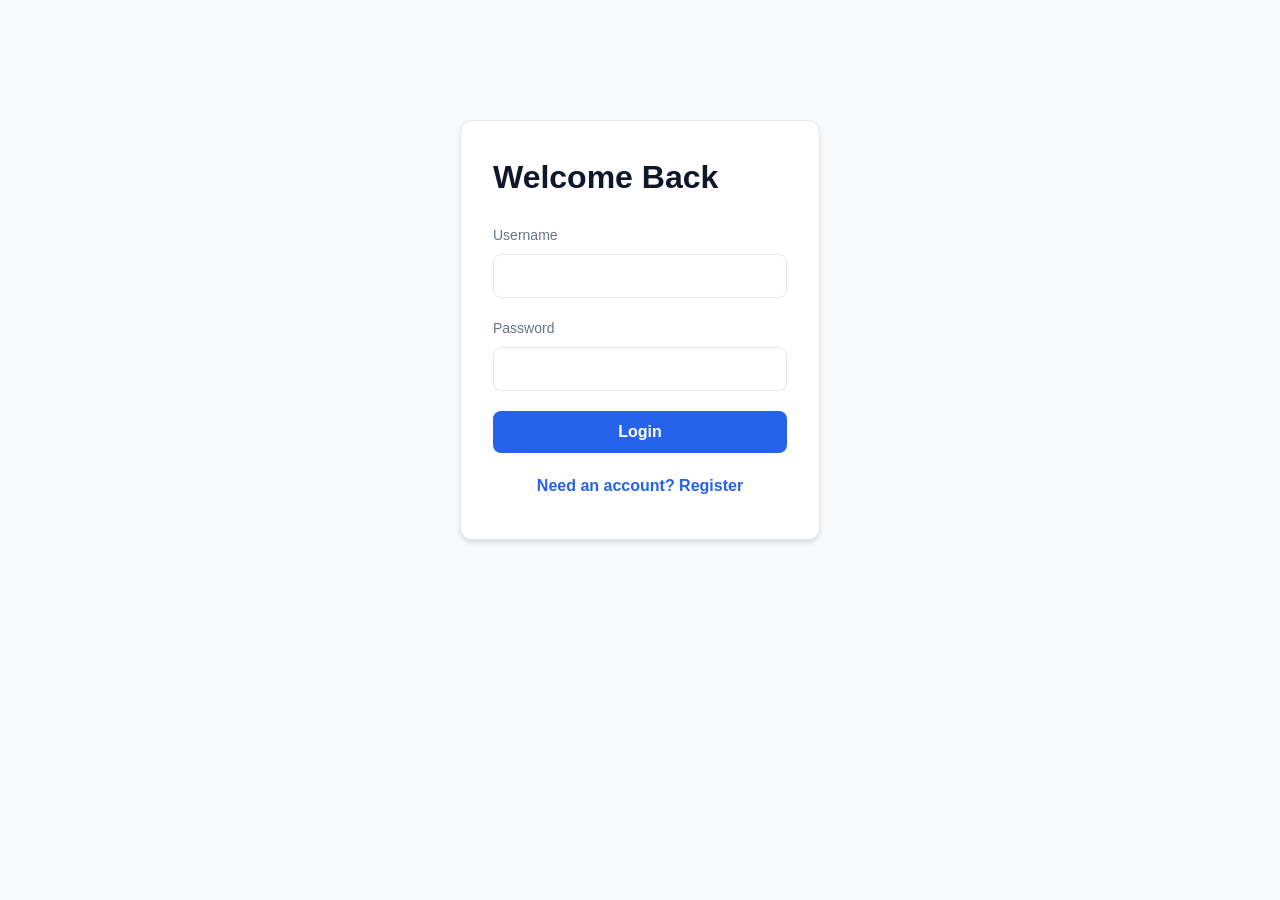
<file: frontend/index.html>
<!DOCTYPE html>
<html lang="en">
<head>
    <meta charset="UTF-8">
    <meta name="viewport" content="width=device-width, initial-scale=1.0">
    <title>BankScope | Login</title>
    <link rel="stylesheet" href="style.css">
</head>
<body>
    <div class="container">
        <div class="card" id="auth-card">
            <h1 id="auth-title">Welcome Back</h1>
            <div id="alert" class="alert"></div>
            
            <form id="auth-form">
                <div class="form-group">
                    <label for="username">Username</label>
                    <input type="text" id="username" required>
                </div>
                <div class="form-group">
                    <label for="password">Password</label>
                    <input type="password" id="password" required>
                </div>
                <div class="form-group" id="balance-group" style="display: none;">
                    <label for="initial_balance">Initial Balance ($)</label>
                    <input type="number" id="initial_balance" value="0">
                </div>
                
                <button type="submit" id="submit-btn">Login</button>
                <button type="button" class="secondary" id="toggle-btn">Need an account? Register</button>
            </form>
        </div>
    </div>
    <script src="app.js"></script>
</body>
</html>
</file>
<file: frontend/style.css>
:root {
    --primary: #2563eb;
    --primary-hover: #1d4ed8;
    --bg: #f8fafc;
    --card: #ffffff;
    --text: #0f172a;
    --text-muted: #64748b;
    --danger: #ef4444;
    --success: #22c55e;
    --border: #e2e8f0;
    --radius: 12px;
    --shadow: 0 4px 6px -1px rgb(0 0 0 / 0.1), 0 2px 4px -2px rgb(0 0 0 / 0.1);
}

* {
    box-sizing: border-box;
    margin: 0;
    padding: 0;
}

body {
    font-family: 'Inter', -apple-system, BlinkMacSystemFont, "Segoe UI", Roboto, sans-serif;
    background-color: var(--bg);
    color: var(--text);
    line-height: 1.5;
}

.container {
    max-width: 400px;
    margin: 100px auto;
    padding: 20px;
}

.dashboard-container {
    max-width: 800px;
    margin: 40px auto;
    padding: 20px;
}

.card {
    background: var(--card);
    padding: 32px;
    border-radius: var(--radius);
    box-shadow: var(--shadow);
    border: 1px solid var(--border);
}

h1, h2 {
    margin-bottom: 24px;
    font-weight: 700;
}

.form-group {
    margin-bottom: 20px;
}

label {
    display: block;
    margin-bottom: 8px;
    font-size: 14px;
    font-weight: 500;
    color: var(--text-muted);
}

input {
    width: 100%;
    padding: 12px;
    border: 1px solid var(--border);
    border-radius: 8px;
    font-size: 16px;
    transition: border-color 0.2s;
}

input:focus {
    outline: none;
    border-color: var(--primary);
}

button {
    width: 100%;
    padding: 12px;
    background-color: var(--primary);
    color: white;
    border: none;
    border-radius: 8px;
    font-size: 16px;
    font-weight: 600;
    cursor: pointer;
    transition: background-color 0.2s;
}

button:hover {
    background-color: var(--primary-hover);
}

button.secondary {
    background-color: transparent;
    color: var(--primary);
    margin-top: 12px;
}

button.secondary:hover {
    background-color: #f1f5f9;
}

.alert {
    padding: 12px;
    border-radius: 8px;
    margin-bottom: 20px;
    font-size: 14px;
    display: none;
}

.alert-error {
    background-color: #fef2f2;
    color: var(--danger);
    border: 1px solid #fee2e2;
}

.alert-success {
    background-color: #f0fdf4;
    color: var(--success);
    border: 1px solid #dcfce7;
}

/* Dashboard Styles */
.header {
    display: flex;
    justify-content: space-between;
    align-items: center;
    margin-bottom: 32px;
}

.balance-card {
    background: linear-gradient(135deg, var(--primary), #1d4ed8);
    color: white;
    padding: 40px;
    border-radius: var(--radius);
    margin-bottom: 32px;
    text-align: center;
}

.balance-amount {
    font-size: 48px;
    font-weight: 800;
    margin: 12px 0;
}

.actions-grid {
    display: grid;
    grid-template-columns: repeat(auto-fit, minmax(240px, 1fr));
    gap: 20px;
}

.action-card {
    background: var(--card);
    padding: 24px;
    border-radius: var(--radius);
    border: 1px solid var(--border);
    box-shadow: var(--shadow);
}

.logout-btn {
    width: auto;
    padding: 8px 16px;
    background: #f1f5f9;
    color: var(--text);
}

.loading {
    opacity: 0.5;
    pointer-events: none;
}

/* History List */
.history-list {
    margin-top: 32px;
}

.history-item {
    display: flex;
    justify-content: space-between;
    padding: 12px;
    border-bottom: 1px solid var(--border);
}

.history-item:last-child {
    border-bottom: none;
}

.amount-positive { color: var(--success); }
.amount-negative { color: var(--danger); }
</file>
